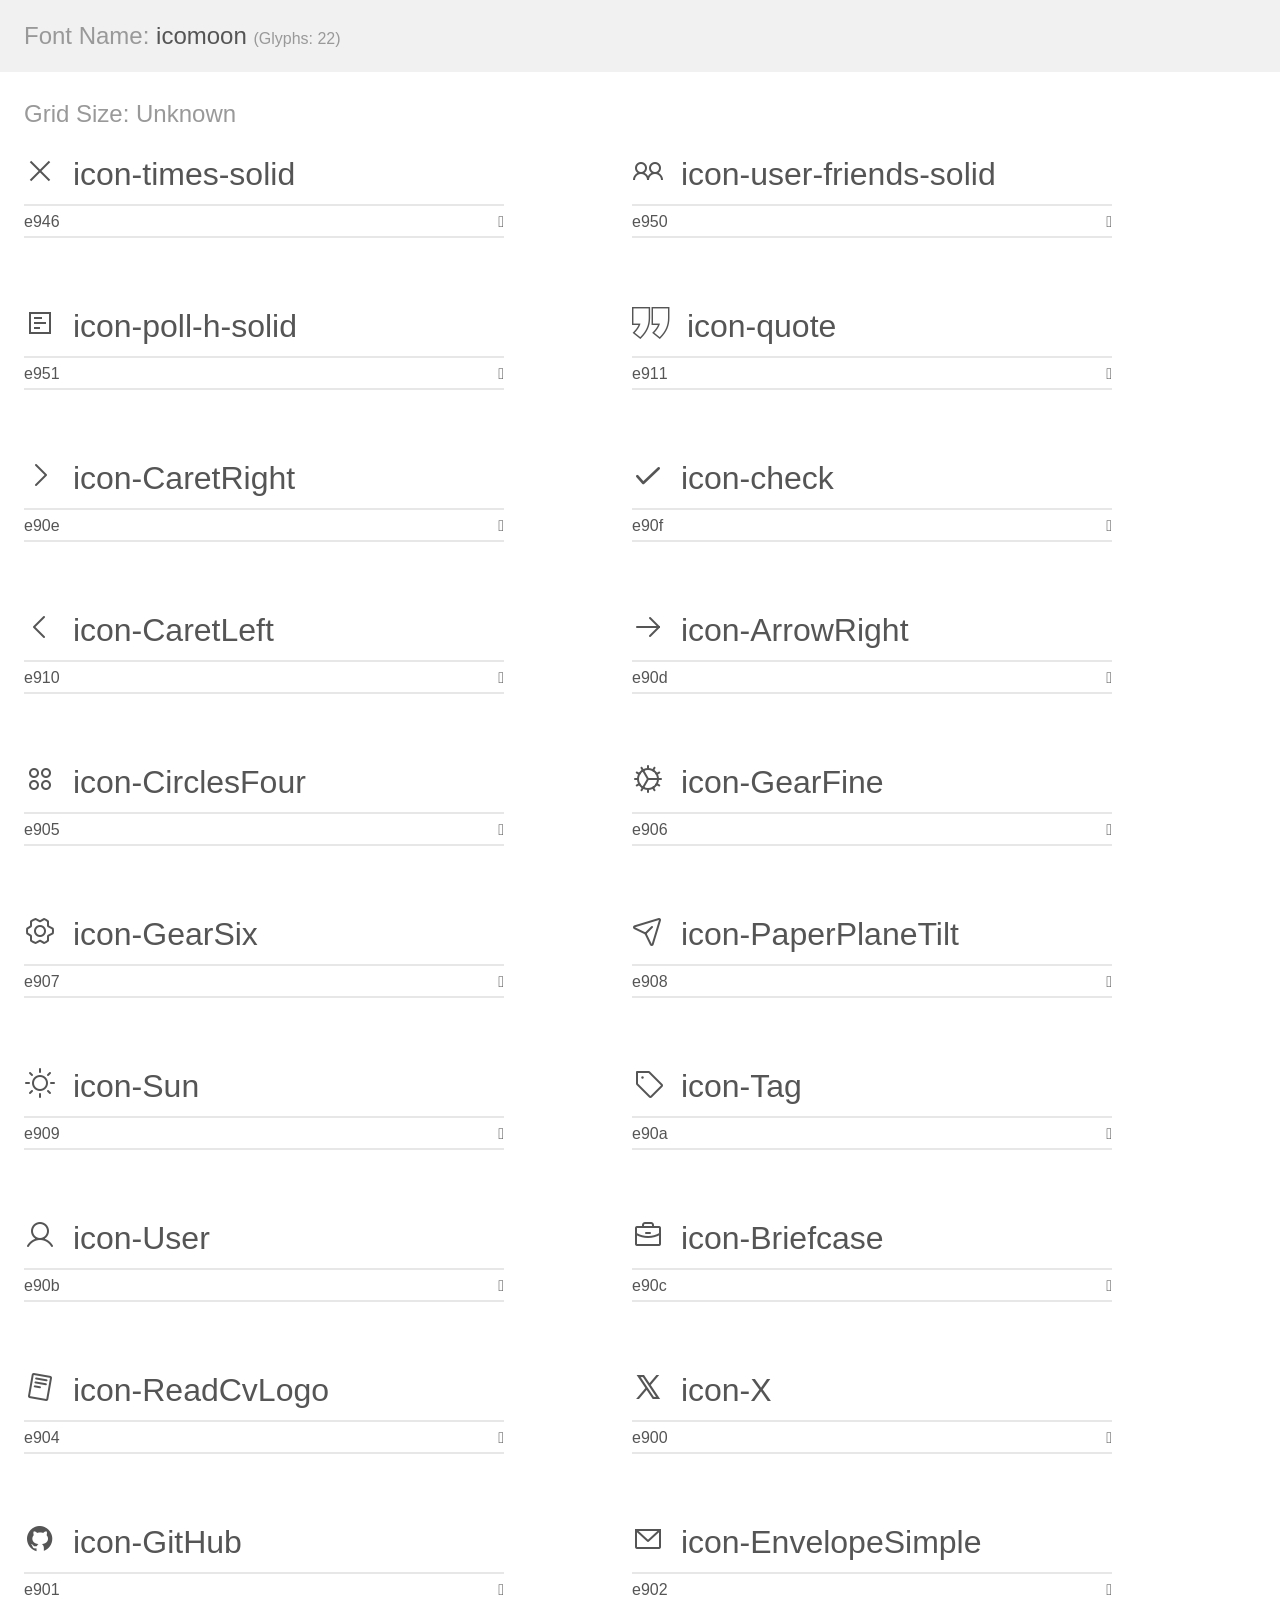
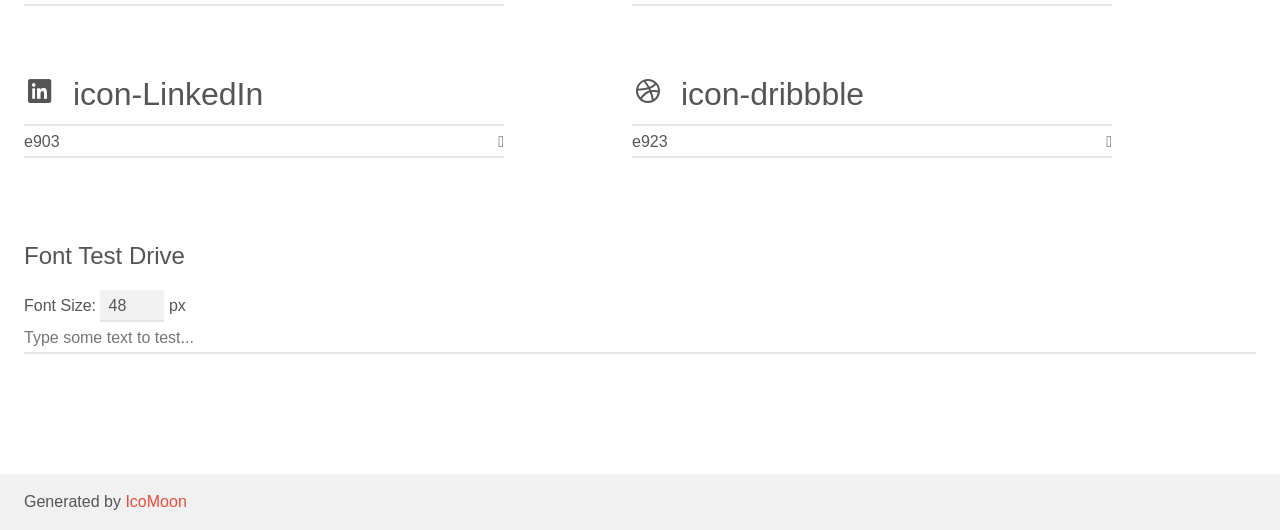
<file: icons/icomoon/demo.html>
<!doctype html>
<html>
<head>
    <meta charset="utf-8">
    <title>IcoMoon Demo</title>
    <meta name="description" content="An Icon Font Generated By IcoMoon.io">
    <meta name="viewport" content="width=device-width, initial-scale=1">
    <link rel="stylesheet" href="demo-files/demo.css">
    <link rel="stylesheet" href="style.css"></head>
<body>
    <div class="bgc1 clearfix">
        <h1 class="mhmm mvm"><span class="fgc1">Font Name:</span> icomoon <small class="fgc1">(Glyphs:&nbsp;22)</small></h1>
    </div>
    <div class="clearfix mhl ptl">
        <h1 class="mvm mtn fgc1">Grid Size: Unknown</h1>
        <div class="glyph fs1">
            <div class="clearfix bshadow0 pbs">
                <span class="icon-times-solid"></span>
                <span class="mls"> icon-times-solid</span>
            </div>
            <fieldset class="fs0 size1of1 clearfix hidden-false">
                <input type="text" readonly value="e946" class="unit size1of2" />
                <input type="text" maxlength="1" readonly value="&#xe946;" class="unitRight size1of2 talign-right" />
            </fieldset>
            <div class="fs0 bshadow0 clearfix hidden-true">
                <span class="unit pvs fgc1">liga: </span>
                <input type="text" readonly value="" class="liga unitRight" />
            </div>
        </div>
        <div class="glyph fs1">
            <div class="clearfix bshadow0 pbs">
                <span class="icon-user-friends-solid"></span>
                <span class="mls"> icon-user-friends-solid</span>
            </div>
            <fieldset class="fs0 size1of1 clearfix hidden-false">
                <input type="text" readonly value="e950" class="unit size1of2" />
                <input type="text" maxlength="1" readonly value="&#xe950;" class="unitRight size1of2 talign-right" />
            </fieldset>
            <div class="fs0 bshadow0 clearfix hidden-true">
                <span class="unit pvs fgc1">liga: </span>
                <input type="text" readonly value="" class="liga unitRight" />
            </div>
        </div>
        <div class="glyph fs1">
            <div class="clearfix bshadow0 pbs">
                <span class="icon-poll-h-solid"></span>
                <span class="mls"> icon-poll-h-solid</span>
            </div>
            <fieldset class="fs0 size1of1 clearfix hidden-false">
                <input type="text" readonly value="e951" class="unit size1of2" />
                <input type="text" maxlength="1" readonly value="&#xe951;" class="unitRight size1of2 talign-right" />
            </fieldset>
            <div class="fs0 bshadow0 clearfix hidden-true">
                <span class="unit pvs fgc1">liga: </span>
                <input type="text" readonly value="" class="liga unitRight" />
            </div>
        </div>
        <div class="glyph fs1">
            <div class="clearfix bshadow0 pbs">
                <span class="icon-quote"></span>
                <span class="mls"> icon-quote</span>
            </div>
            <fieldset class="fs0 size1of1 clearfix hidden-false">
                <input type="text" readonly value="e911" class="unit size1of2" />
                <input type="text" maxlength="1" readonly value="&#xe911;" class="unitRight size1of2 talign-right" />
            </fieldset>
            <div class="fs0 bshadow0 clearfix hidden-true">
                <span class="unit pvs fgc1">liga: </span>
                <input type="text" readonly value="" class="liga unitRight" />
            </div>
        </div>
        <div class="glyph fs1">
            <div class="clearfix bshadow0 pbs">
                <span class="icon-CaretRight"></span>
                <span class="mls"> icon-CaretRight</span>
            </div>
            <fieldset class="fs0 size1of1 clearfix hidden-false">
                <input type="text" readonly value="e90e" class="unit size1of2" />
                <input type="text" maxlength="1" readonly value="&#xe90e;" class="unitRight size1of2 talign-right" />
            </fieldset>
            <div class="fs0 bshadow0 clearfix hidden-true">
                <span class="unit pvs fgc1">liga: </span>
                <input type="text" readonly value="" class="liga unitRight" />
            </div>
        </div>
        <div class="glyph fs1">
            <div class="clearfix bshadow0 pbs">
                <span class="icon-check"></span>
                <span class="mls"> icon-check</span>
            </div>
            <fieldset class="fs0 size1of1 clearfix hidden-false">
                <input type="text" readonly value="e90f" class="unit size1of2" />
                <input type="text" maxlength="1" readonly value="&#xe90f;" class="unitRight size1of2 talign-right" />
            </fieldset>
            <div class="fs0 bshadow0 clearfix hidden-true">
                <span class="unit pvs fgc1">liga: </span>
                <input type="text" readonly value="" class="liga unitRight" />
            </div>
        </div>
        <div class="glyph fs1">
            <div class="clearfix bshadow0 pbs">
                <span class="icon-CaretLeft"></span>
                <span class="mls"> icon-CaretLeft</span>
            </div>
            <fieldset class="fs0 size1of1 clearfix hidden-false">
                <input type="text" readonly value="e910" class="unit size1of2" />
                <input type="text" maxlength="1" readonly value="&#xe910;" class="unitRight size1of2 talign-right" />
            </fieldset>
            <div class="fs0 bshadow0 clearfix hidden-true">
                <span class="unit pvs fgc1">liga: </span>
                <input type="text" readonly value="" class="liga unitRight" />
            </div>
        </div>
        <div class="glyph fs1">
            <div class="clearfix bshadow0 pbs">
                <span class="icon-ArrowRight"></span>
                <span class="mls"> icon-ArrowRight</span>
            </div>
            <fieldset class="fs0 size1of1 clearfix hidden-false">
                <input type="text" readonly value="e90d" class="unit size1of2" />
                <input type="text" maxlength="1" readonly value="&#xe90d;" class="unitRight size1of2 talign-right" />
            </fieldset>
            <div class="fs0 bshadow0 clearfix hidden-true">
                <span class="unit pvs fgc1">liga: </span>
                <input type="text" readonly value="" class="liga unitRight" />
            </div>
        </div>
        <div class="glyph fs1">
            <div class="clearfix bshadow0 pbs">
                <span class="icon-CirclesFour"></span>
                <span class="mls"> icon-CirclesFour</span>
            </div>
            <fieldset class="fs0 size1of1 clearfix hidden-false">
                <input type="text" readonly value="e905" class="unit size1of2" />
                <input type="text" maxlength="1" readonly value="&#xe905;" class="unitRight size1of2 talign-right" />
            </fieldset>
            <div class="fs0 bshadow0 clearfix hidden-true">
                <span class="unit pvs fgc1">liga: </span>
                <input type="text" readonly value="" class="liga unitRight" />
            </div>
        </div>
        <div class="glyph fs1">
            <div class="clearfix bshadow0 pbs">
                <span class="icon-GearFine"></span>
                <span class="mls"> icon-GearFine</span>
            </div>
            <fieldset class="fs0 size1of1 clearfix hidden-false">
                <input type="text" readonly value="e906" class="unit size1of2" />
                <input type="text" maxlength="1" readonly value="&#xe906;" class="unitRight size1of2 talign-right" />
            </fieldset>
            <div class="fs0 bshadow0 clearfix hidden-true">
                <span class="unit pvs fgc1">liga: </span>
                <input type="text" readonly value="" class="liga unitRight" />
            </div>
        </div>
        <div class="glyph fs1">
            <div class="clearfix bshadow0 pbs">
                <span class="icon-GearSix"></span>
                <span class="mls"> icon-GearSix</span>
            </div>
            <fieldset class="fs0 size1of1 clearfix hidden-false">
                <input type="text" readonly value="e907" class="unit size1of2" />
                <input type="text" maxlength="1" readonly value="&#xe907;" class="unitRight size1of2 talign-right" />
            </fieldset>
            <div class="fs0 bshadow0 clearfix hidden-true">
                <span class="unit pvs fgc1">liga: </span>
                <input type="text" readonly value="" class="liga unitRight" />
            </div>
        </div>
        <div class="glyph fs1">
            <div class="clearfix bshadow0 pbs">
                <span class="icon-PaperPlaneTilt"></span>
                <span class="mls"> icon-PaperPlaneTilt</span>
            </div>
            <fieldset class="fs0 size1of1 clearfix hidden-false">
                <input type="text" readonly value="e908" class="unit size1of2" />
                <input type="text" maxlength="1" readonly value="&#xe908;" class="unitRight size1of2 talign-right" />
            </fieldset>
            <div class="fs0 bshadow0 clearfix hidden-true">
                <span class="unit pvs fgc1">liga: </span>
                <input type="text" readonly value="" class="liga unitRight" />
            </div>
        </div>
        <div class="glyph fs1">
            <div class="clearfix bshadow0 pbs">
                <span class="icon-Sun"></span>
                <span class="mls"> icon-Sun</span>
            </div>
            <fieldset class="fs0 size1of1 clearfix hidden-false">
                <input type="text" readonly value="e909" class="unit size1of2" />
                <input type="text" maxlength="1" readonly value="&#xe909;" class="unitRight size1of2 talign-right" />
            </fieldset>
            <div class="fs0 bshadow0 clearfix hidden-true">
                <span class="unit pvs fgc1">liga: </span>
                <input type="text" readonly value="" class="liga unitRight" />
            </div>
        </div>
        <div class="glyph fs1">
            <div class="clearfix bshadow0 pbs">
                <span class="icon-Tag"></span>
                <span class="mls"> icon-Tag</span>
            </div>
            <fieldset class="fs0 size1of1 clearfix hidden-false">
                <input type="text" readonly value="e90a" class="unit size1of2" />
                <input type="text" maxlength="1" readonly value="&#xe90a;" class="unitRight size1of2 talign-right" />
            </fieldset>
            <div class="fs0 bshadow0 clearfix hidden-true">
                <span class="unit pvs fgc1">liga: </span>
                <input type="text" readonly value="" class="liga unitRight" />
            </div>
        </div>
        <div class="glyph fs1">
            <div class="clearfix bshadow0 pbs">
                <span class="icon-User"></span>
                <span class="mls"> icon-User</span>
            </div>
            <fieldset class="fs0 size1of1 clearfix hidden-false">
                <input type="text" readonly value="e90b" class="unit size1of2" />
                <input type="text" maxlength="1" readonly value="&#xe90b;" class="unitRight size1of2 talign-right" />
            </fieldset>
            <div class="fs0 bshadow0 clearfix hidden-true">
                <span class="unit pvs fgc1">liga: </span>
                <input type="text" readonly value="" class="liga unitRight" />
            </div>
        </div>
        <div class="glyph fs1">
            <div class="clearfix bshadow0 pbs">
                <span class="icon-Briefcase"></span>
                <span class="mls"> icon-Briefcase</span>
            </div>
            <fieldset class="fs0 size1of1 clearfix hidden-false">
                <input type="text" readonly value="e90c" class="unit size1of2" />
                <input type="text" maxlength="1" readonly value="&#xe90c;" class="unitRight size1of2 talign-right" />
            </fieldset>
            <div class="fs0 bshadow0 clearfix hidden-true">
                <span class="unit pvs fgc1">liga: </span>
                <input type="text" readonly value="" class="liga unitRight" />
            </div>
        </div>
        <div class="glyph fs1">
            <div class="clearfix bshadow0 pbs">
                <span class="icon-ReadCvLogo"></span>
                <span class="mls"> icon-ReadCvLogo</span>
            </div>
            <fieldset class="fs0 size1of1 clearfix hidden-false">
                <input type="text" readonly value="e904" class="unit size1of2" />
                <input type="text" maxlength="1" readonly value="&#xe904;" class="unitRight size1of2 talign-right" />
            </fieldset>
            <div class="fs0 bshadow0 clearfix hidden-true">
                <span class="unit pvs fgc1">liga: </span>
                <input type="text" readonly value="" class="liga unitRight" />
            </div>
        </div>
        <div class="glyph fs1">
            <div class="clearfix bshadow0 pbs">
                <span class="icon-X"></span>
                <span class="mls"> icon-X</span>
            </div>
            <fieldset class="fs0 size1of1 clearfix hidden-false">
                <input type="text" readonly value="e900" class="unit size1of2" />
                <input type="text" maxlength="1" readonly value="&#xe900;" class="unitRight size1of2 talign-right" />
            </fieldset>
            <div class="fs0 bshadow0 clearfix hidden-true">
                <span class="unit pvs fgc1">liga: </span>
                <input type="text" readonly value="" class="liga unitRight" />
            </div>
        </div>
        <div class="glyph fs1">
            <div class="clearfix bshadow0 pbs">
                <span class="icon-GitHub"></span>
                <span class="mls"> icon-GitHub</span>
            </div>
            <fieldset class="fs0 size1of1 clearfix hidden-false">
                <input type="text" readonly value="e901" class="unit size1of2" />
                <input type="text" maxlength="1" readonly value="&#xe901;" class="unitRight size1of2 talign-right" />
            </fieldset>
            <div class="fs0 bshadow0 clearfix hidden-true">
                <span class="unit pvs fgc1">liga: </span>
                <input type="text" readonly value="" class="liga unitRight" />
            </div>
        </div>
        <div class="glyph fs1">
            <div class="clearfix bshadow0 pbs">
                <span class="icon-EnvelopeSimple"></span>
                <span class="mls"> icon-EnvelopeSimple</span>
            </div>
            <fieldset class="fs0 size1of1 clearfix hidden-false">
                <input type="text" readonly value="e902" class="unit size1of2" />
                <input type="text" maxlength="1" readonly value="&#xe902;" class="unitRight size1of2 talign-right" />
            </fieldset>
            <div class="fs0 bshadow0 clearfix hidden-true">
                <span class="unit pvs fgc1">liga: </span>
                <input type="text" readonly value="" class="liga unitRight" />
            </div>
        </div>
        <div class="glyph fs1">
            <div class="clearfix bshadow0 pbs">
                <span class="icon-LinkedIn"></span>
                <span class="mls"> icon-LinkedIn</span>
            </div>
            <fieldset class="fs0 size1of1 clearfix hidden-false">
                <input type="text" readonly value="e903" class="unit size1of2" />
                <input type="text" maxlength="1" readonly value="&#xe903;" class="unitRight size1of2 talign-right" />
            </fieldset>
            <div class="fs0 bshadow0 clearfix hidden-true">
                <span class="unit pvs fgc1">liga: </span>
                <input type="text" readonly value="" class="liga unitRight" />
            </div>
        </div>
        <div class="glyph fs1">
            <div class="clearfix bshadow0 pbs">
                <span class="icon-dribbble"></span>
                <span class="mls"> icon-dribbble</span>
            </div>
            <fieldset class="fs0 size1of1 clearfix hidden-false">
                <input type="text" readonly value="e923" class="unit size1of2" />
                <input type="text" maxlength="1" readonly value="&#xe923;" class="unitRight size1of2 talign-right" />
            </fieldset>
            <div class="fs0 bshadow0 clearfix hidden-true">
                <span class="unit pvs fgc1">liga: </span>
                <input type="text" readonly value="" class="liga unitRight" />
            </div>
        </div>
    </div>

    <!--[if gt IE 8]><!-->
    <div class="mhl clearfix mbl">
        <h1>Font Test Drive</h1>
        <label>
            Font Size: <input id="fontSize" type="number" class="textbox0 mbm"
            min="8" value="48" />
            px
        </label>
        <input id="testText" type="text" class="phl size1of1 mvl"
        placeholder="Type some text to test..." value=""/>
        <div id="testDrive" class="icon-" style="font-family: icomoon">&nbsp;
        </div>
    </div>
    <!--<![endif]-->
    <div class="bgc1 clearfix">
        <p class="mhl">Generated by <a href="https://icomoon.io/app">IcoMoon</a></p>
    </div>

    <script src="demo-files/demo.js"></script>
</body>
</html>
</file>
<file: icons/icomoon/demo-files/demo.css>
body {
  padding: 0;
  margin: 0;
  font-family: sans-serif;
  font-size: 1em;
  line-height: 1.5;
  color: #555;
  background: #fff;
}
h1 {
  font-size: 1.5em;
  font-weight: normal;
}
small {
  font-size: .66666667em;
}
a {
  color: #e74c3c;
  text-decoration: none;
}
a:hover, a:focus {
  box-shadow: 0 1px #e74c3c;
}
.bshadow0, input {
  box-shadow: inset 0 -2px #e7e7e7;
}
input:hover {
  box-shadow: inset 0 -2px #ccc;
}
input, fieldset {
  font-family: sans-serif;
  font-size: 1em;
  margin: 0;
  padding: 0;
  border: 0;
}
input {
  color: inherit;
  line-height: 1.5;
  height: 1.5em;
  padding: .25em 0;
}
input:focus {
  outline: none;
  box-shadow: inset 0 -2px #449fdb;
}
.glyph {
  font-size: 16px;
  width: 15em;
  padding-bottom: 1em;
  margin-right: 4em;
  margin-bottom: 1em;
  float: left;
  overflow: hidden;
}
.liga {
  width: 80%;
  width: calc(100% - 2.5em);
}
.talign-right {
  text-align: right;
}
.talign-center {
  text-align: center;
}
.bgc1 {
  background: #f1f1f1;
}
.fgc1 {
  color: #999;
}
.fgc0 {
  color: #000;
}
p {
  margin-top: 1em;
  margin-bottom: 1em;
}
.mvm {
  margin-top: .75em;
  margin-bottom: .75em;
}
.mtn {
  margin-top: 0;
}
.mtl, .mal {
  margin-top: 1.5em;
}
.mbl, .mal {
  margin-bottom: 1.5em;
}
.mal, .mhl {
  margin-left: 1.5em;
  margin-right: 1.5em;
}
.mhmm {
  margin-left: 1em;
  margin-right: 1em;
}
.mls {
  margin-left: .25em;
}
.ptl {
  padding-top: 1.5em;
}
.pbs, .pvs {
  padding-bottom: .25em;
}
.pvs, .pts {
  padding-top: .25em;
}
.unit {
  float: left;
}
.unitRight {
  float: right;
}
.size1of2 {
  width: 50%;
}
.size1of1 {
  width: 100%;
}
.clearfix:before, .clearfix:after {
  content: " ";
  display: table;
}
.clearfix:after {
  clear: both;
}
.hidden-true {
  display: none;
}
.textbox0 {
  width: 3em;
  background: #f1f1f1;
  padding: .25em .5em;
  line-height: 1.5;
  height: 1.5em;
}
#testDrive {
  display: block;
  padding-top: 24px;
  line-height: 1.5;
}
.fs0 {
  font-size: 16px;
}
.fs1 {
  font-size: 32px;
}
</file>
<file: icons/icomoon/style.css>
@font-face {
  font-family: 'icomoon';
  src:  url('fonts/icomoon.eot?9ydp8i');
  src:  url('fonts/icomoon.eot?9ydp8i#iefix') format('embedded-opentype'),
    url('fonts/icomoon.ttf?9ydp8i') format('truetype'),
    url('fonts/icomoon.woff?9ydp8i') format('woff'),
    url('fonts/icomoon.svg?9ydp8i#icomoon') format('svg');
  font-weight: normal;
  font-style: normal;
  font-display: block;
}

[class^="icon-"], [class*=" icon-"] {
  /* use !important to prevent issues with browser extensions that change fonts */
  font-family: 'icomoon' !important;
  speak: never;
  font-style: normal;
  font-weight: normal;
  font-variant: normal;
  text-transform: none;
  line-height: 1;

  /* Better Font Rendering =========== */
  -webkit-font-smoothing: antialiased;
  -moz-osx-font-smoothing: grayscale;
}

.icon-times-solid:before {
  content: "\e946";
}
.icon-user-friends-solid:before {
  content: "\e950";
}
.icon-poll-h-solid:before {
  content: "\e951";
}
.icon-quote:before {
  content: "\e911";
}
.icon-CaretRight:before {
  content: "\e90e";
}
.icon-check:before {
  content: "\e90f";
}
.icon-CaretLeft:before {
  content: "\e910";
}
.icon-ArrowRight:before {
  content: "\e90d";
}
.icon-CirclesFour:before {
  content: "\e905";
}
.icon-GearFine:before {
  content: "\e906";
}
.icon-GearSix:before {
  content: "\e907";
}
.icon-PaperPlaneTilt:before {
  content: "\e908";
}
.icon-Sun:before {
  content: "\e909";
}
.icon-Tag:before {
  content: "\e90a";
}
.icon-User:before {
  content: "\e90b";
}
.icon-Briefcase:before {
  content: "\e90c";
}
.icon-ReadCvLogo:before {
  content: "\e904";
}
.icon-X:before {
  content: "\e900";
}
.icon-GitHub:before {
  content: "\e901";
}
.icon-EnvelopeSimple:before {
  content: "\e902";
}
.icon-LinkedIn:before {
  content: "\e903";
}
.icon-dribbble:before {
  content: "\e923";
}
</file>
